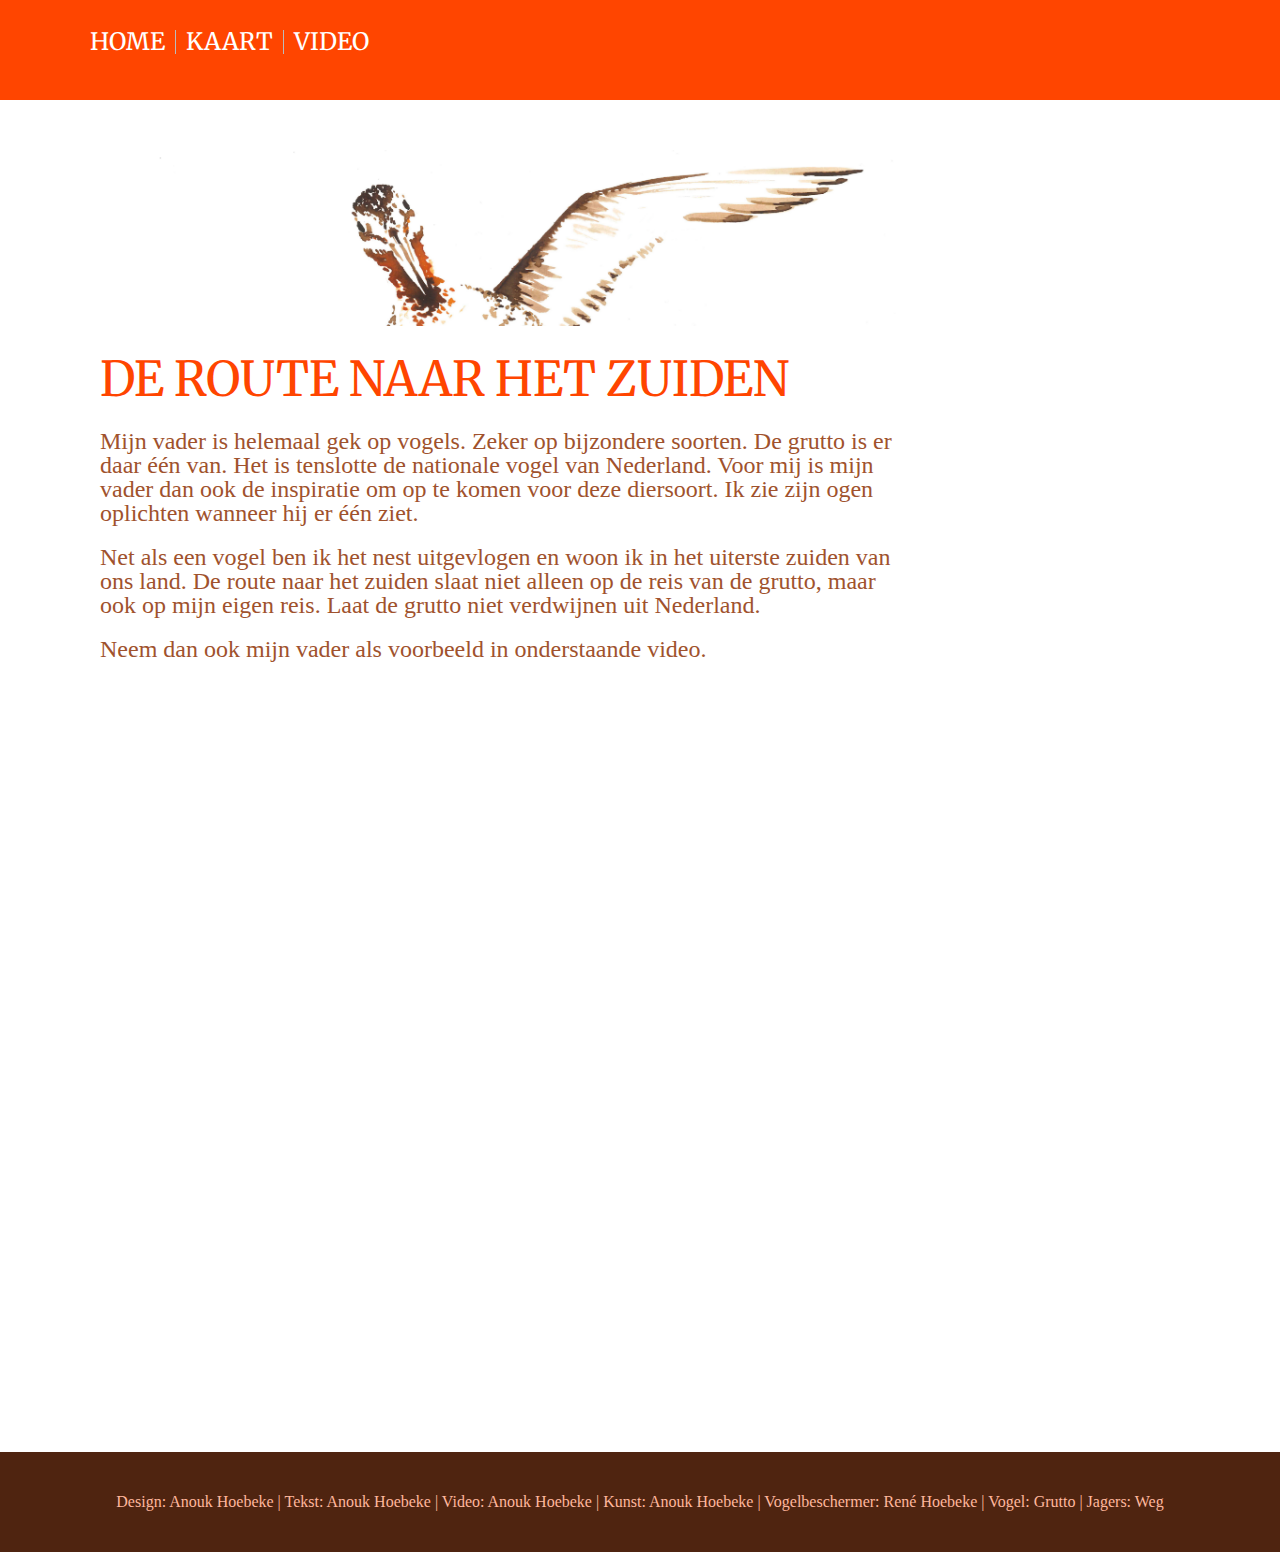
<file: index.html>
<!DOCTYPE html>
<html lang="en">
<head>
    <meta charset="UTF-8">
    <meta http-equiv="X-UA-Compatible" content="IE=edge">
    <meta name="viewport" content="width=device-width, initial-scale=1.0">
    <title>Document</title>
    <link rel="stylesheet" href="css/reset.css">
    <link rel="stylesheet" href="css/style.css">
    <link rel="preconnect" href="https://fonts.googleapis.com">
<link rel="preconnect" href="https://fonts.gstatic.com" crossorigin>
<link href="https://fonts.googleapis.com/css2?family=Merriweather&display=swap" rel="stylesheet">
</head>

<body>
    
    <header>
        <div class="container">

            <nav>
                <ul>
                    <li><a href="#">home</a></li>
                    <li><a href="kaart.html">kaart</a></li>
                    <li><a href="grutto.html">video</a></li>
                
                </ul>
                <div class="clear"></div>
            </nav>
             
    
        </div>
    
    </header>

    <main>

 


    
    <div class="gruttoplaatje">
    <img src="img/vogel.jpg" alt="vogel" width="800px">
    
    
    <h1>de route naar het zuiden</h1>

    <p>Mijn vader is helemaal gek op vogels. Zeker op bijzondere soorten.
        De grutto is er daar één van. Het is tenslotte de nationale vogel van
        Nederland. Voor mij is mijn vader dan ook de inspiratie
        om op te komen voor deze diersoort. Ik zie zijn ogen oplichten 
        wanneer hij er één ziet. 
        
    </p>

    <p>    Net als een vogel ben ik het nest uitgevlogen en woon ik in het
        uiterste zuiden van ons land. De route naar het zuiden slaat niet
        alleen op de reis van de grutto, maar ook op mijn eigen reis.
        Laat de grutto niet verdwijnen uit Nederland.</p>

    <p>Neem dan ook mijn vader als voorbeeld in onderstaande video.</p>

 

    </div>

    <div class="video">

        <iframe width="956" height="538" src="https://www.youtube.com/embed/NltWJjsBnuQ" title="wegjagen" frameborder="0" allow="accelerometer; autoplay; clipboard-write; encrypted-media; gyroscope; picture-in-picture; web-share" allowfullscreen></iframe>

    </div>
     </main>

     <footer>Design: Anouk Hoebeke | Tekst: Anouk Hoebeke | Video: Anouk Hoebeke | Kunst: Anouk Hoebeke | Vogelbeschermer: René Hoebeke | Vogel: Grutto | Jagers: Weg</footer>
</body>
</html>
</file>
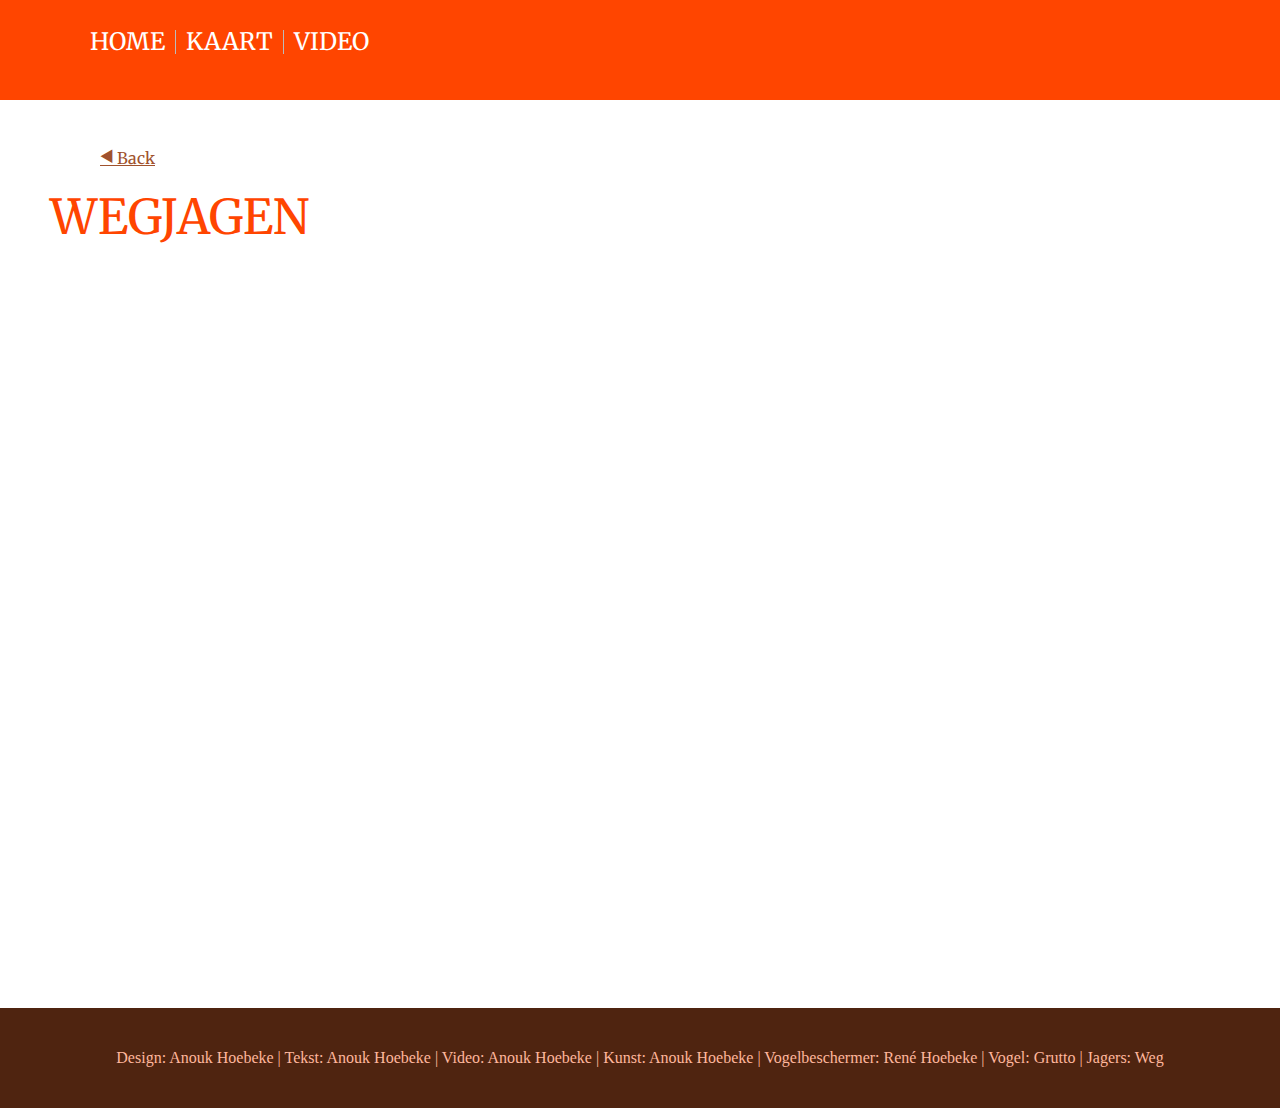
<file: grutto.html>
<!DOCTYPE html>
<html lang="en">
<head>
    <meta charset="UTF-8">
    <meta http-equiv="X-UA-Compatible" content="IE=edge">
    <meta name="viewport" content="width=device-width, initial-scale=1.0">
    <title>Document</title>
    <link rel="stylesheet" href="css/reset.css">
    <link rel="stylesheet" href="css/style.css">
    <link rel="preconnect" href="https://fonts.googleapis.com">
<link rel="preconnect" href="https://fonts.gstatic.com" crossorigin>
<link href="https://fonts.googleapis.com/css2?family=Merriweather&display=swap" rel="stylesheet">
</head>
<body>
    
    <header>
        <div class="container">

            <nav>
                <ul>
                    <li><a href="index.html">home</a></li>
                    <li><a href="kaart.html">kaart</a></li>
                    <li><a href="grutto.html">video</a></li>
                
                </ul>
                <div class="clear"></div>
            </nav>
             
    
        </div>
    </header>

    <main>
    <div class="container">
    
    
    
        <div class="intro">
            <a href="index.html" class="back">&#9664; Back</a>


               
        </div>
      
    </div>


        <h1>wegjagen</h1>
        <iframe width="956" height="538" src="https://www.youtube.com/embed/NltWJjsBnuQ" title="wegjagen" frameborder="0" allow="accelerometer; autoplay; clipboard-write; encrypted-media; gyroscope; picture-in-picture; web-share" allowfullscreen></iframe>

    </main>

    <footer>Design: Anouk Hoebeke | Tekst: Anouk Hoebeke | Video: Anouk Hoebeke | Kunst: Anouk Hoebeke | Vogelbeschermer: René Hoebeke | Vogel: Grutto | Jagers: Weg</footer>

</body>
</html>
</file>
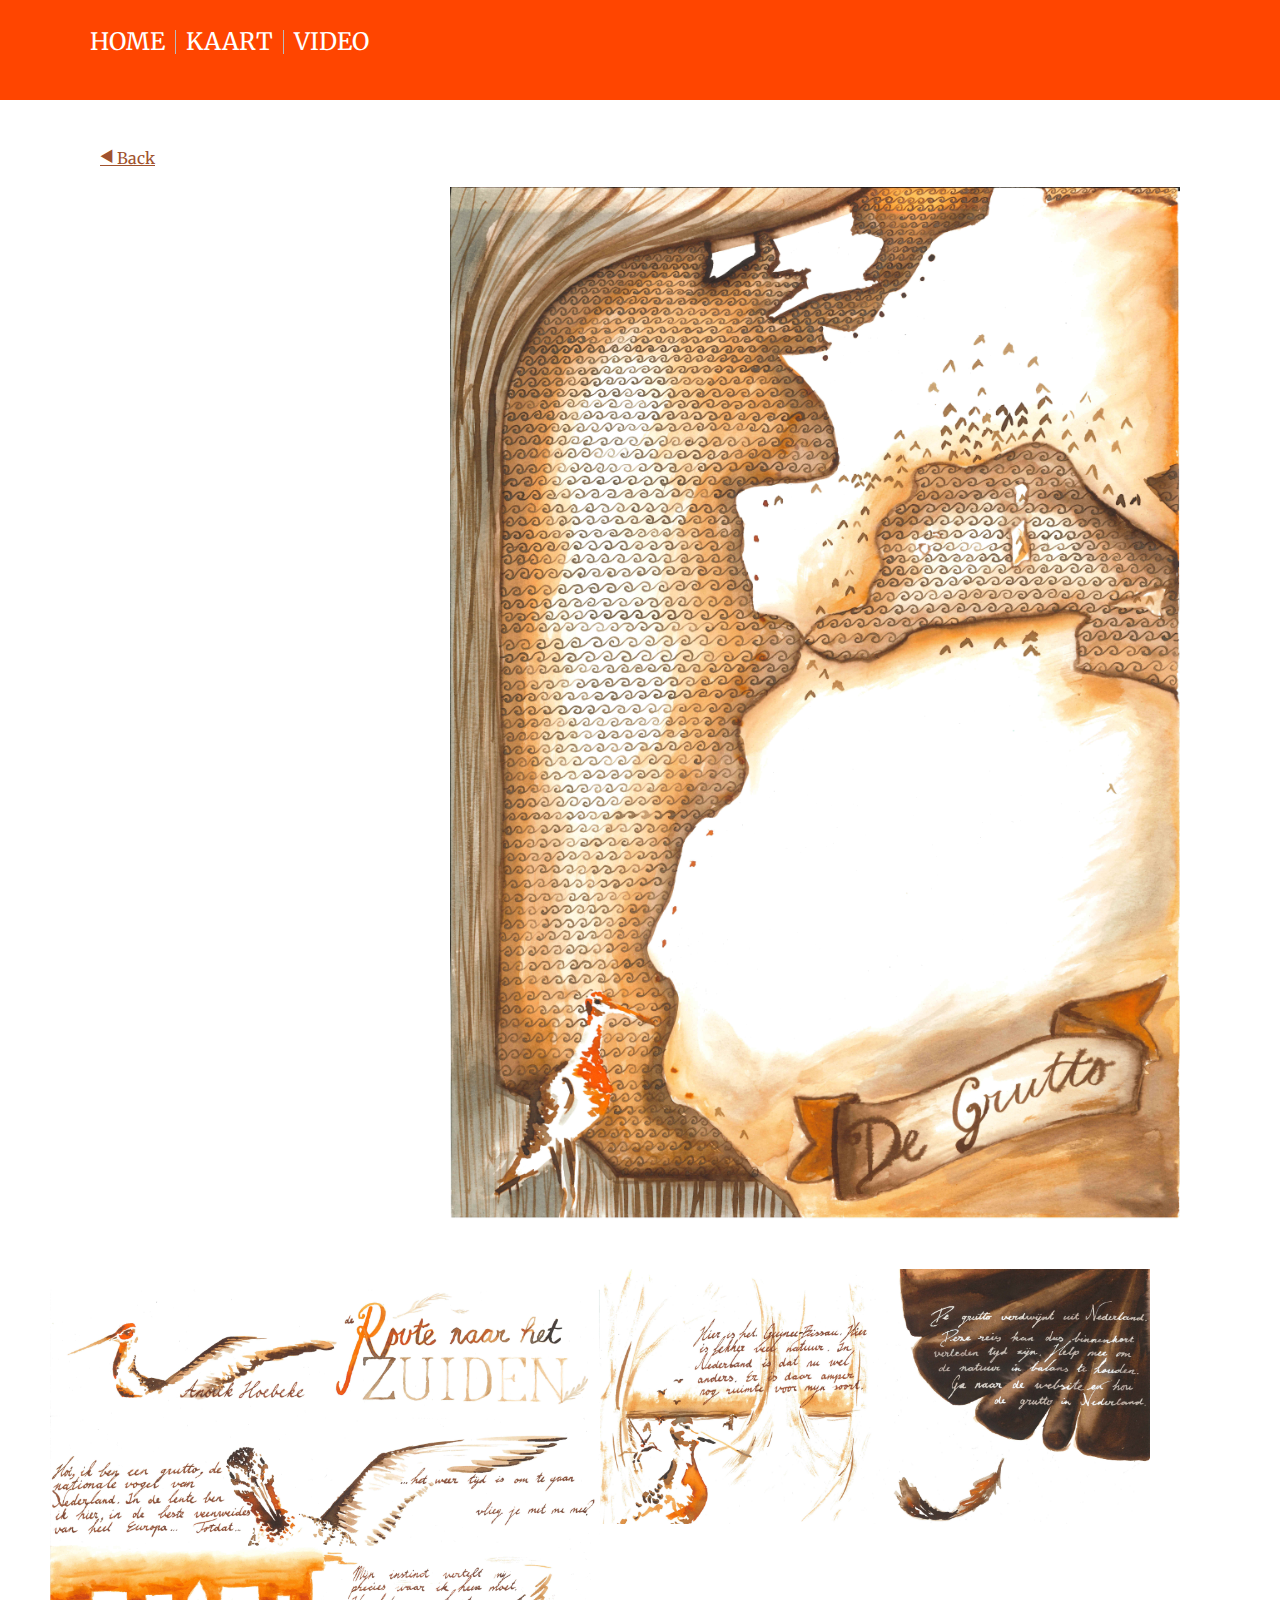
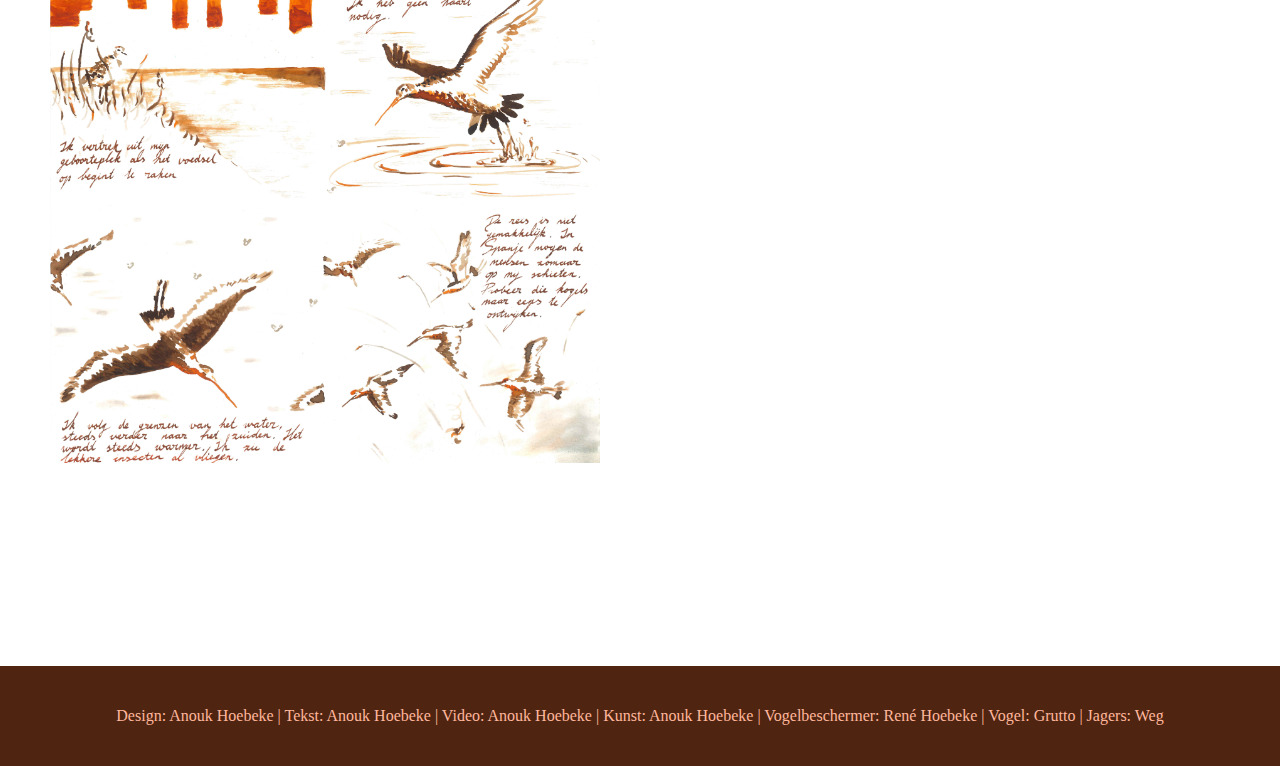
<file: kaart.html>
<!DOCTYPE html>
<html lang="en">
<head>
    <meta charset="UTF-8">
    <meta http-equiv="X-UA-Compatible" content="IE=edge">
    <meta name="viewport" content="width=device-width, initial-scale=1.0">
    <title>Document</title>
    <link rel="stylesheet" href="css/reset.css">
    <link rel="stylesheet" href="css/style.css">
    <link rel="preconnect" href="https://fonts.googleapis.com">
<link rel="preconnect" href="https://fonts.gstatic.com" crossorigin>
<link href="https://fonts.googleapis.com/css2?family=Merriweather&display=swap" rel="stylesheet">

</head>
<body>
    
    <header>
        <div class="container">

            <nav>
                <ul>
                    <li><a href="index.html">home</a></li>
                    <li><a href="kaart.html">kaart</a></li>
                    <li><a href="grutto.html">video</a></li>
                
                </ul>
                <div class="clear"></div>
            </nav>
             
    
        </div>
    
    </header>

    <main>

        <div class="container">
    
    
    
            <div class="intro">
                <a href="index.html" class="back">&#9664; Back</a>
    
    
                   
            </div>
          
        </div>

        <div class="kaart">
            <img src="img/2104036hoebeke kaart.jpg" alt="kaart" width="730px">

        </div>
<div class="verhaal">

    <img src="img/2104036hoebekeverhaal1.jpg" alt="1" width="550px">
</div>

<div class="verhaal2">

    <img src="img/2104036hoebekeverhaal2.5.jpg" alt="2" width="550px">

</div>
<div class="clear"></div>
    </main>

    <footer>Design: Anouk Hoebeke | Tekst: Anouk Hoebeke | Video: Anouk Hoebeke | Kunst: Anouk Hoebeke | Vogelbeschermer: René Hoebeke | Vogel: Grutto | Jagers: Weg</footer>

</body>
</html>
</file>
<file: css/style.css>
.clear{
    clear: both;
}

header{
    background: orangered;
    position: fixed;
    top: 0;
    right: 0;
    left: 0;
    height: 100px;

}
nav li{
    float: left;
    border-right: 1px solid #bbb;

}

nav{
    padding: 30px;
    margin-bottom: 50px;

}

li a{
    color: white;
    font-size:x-large;
    /* border: 1px solid white; */
    padding: 5px 10px;
    text-transform: uppercase;
    font-family: 'Merriweather', serif;
    text-decoration: none;
}

li:last-child {
    border-right: none;
  }

h1{
    text-transform: uppercase;
    font-size: 3em;
    font-family: 'Merriweather', serif;
    line-height: 100px;
    color: orangered;
}

.container{
    margin-left: 50px;
}

main{
    margin-top: 150px;
    margin-bottom: 200px;
    margin-left: 50px;
}

.gruttoplaatje{
    width: 800px;
    margin-top: 100px;
    color: black;
    margin-left: 50px;
    margin-bottom: 50px;
}

p{
    color: sienna;
    font-size: x-large;
    margin-bottom: 20px;
}

.video{
    margin-bottom: 100px;
    margin-left: 50px;
}

.intro a{
    font-family: 'Merriweather', serif;
    color: sienna;

}

.kaart img{
    margin-top: 20px;
    margin-bottom: 50px;
    float: right;
    margin-right: 100px;
}

.verhaal{
    margin-top: 20px;
    float: left;
}

.verhaal2{
    float: left;
}

footer{
    height: 100px;
    width: 100%;
    background-color: rgb(79, 36, 16);
    left: 0;
    bottom: 0;
    color: rgb(255, 183, 157);
    line-height: 100px;
    text-align: center;

}
</file>
